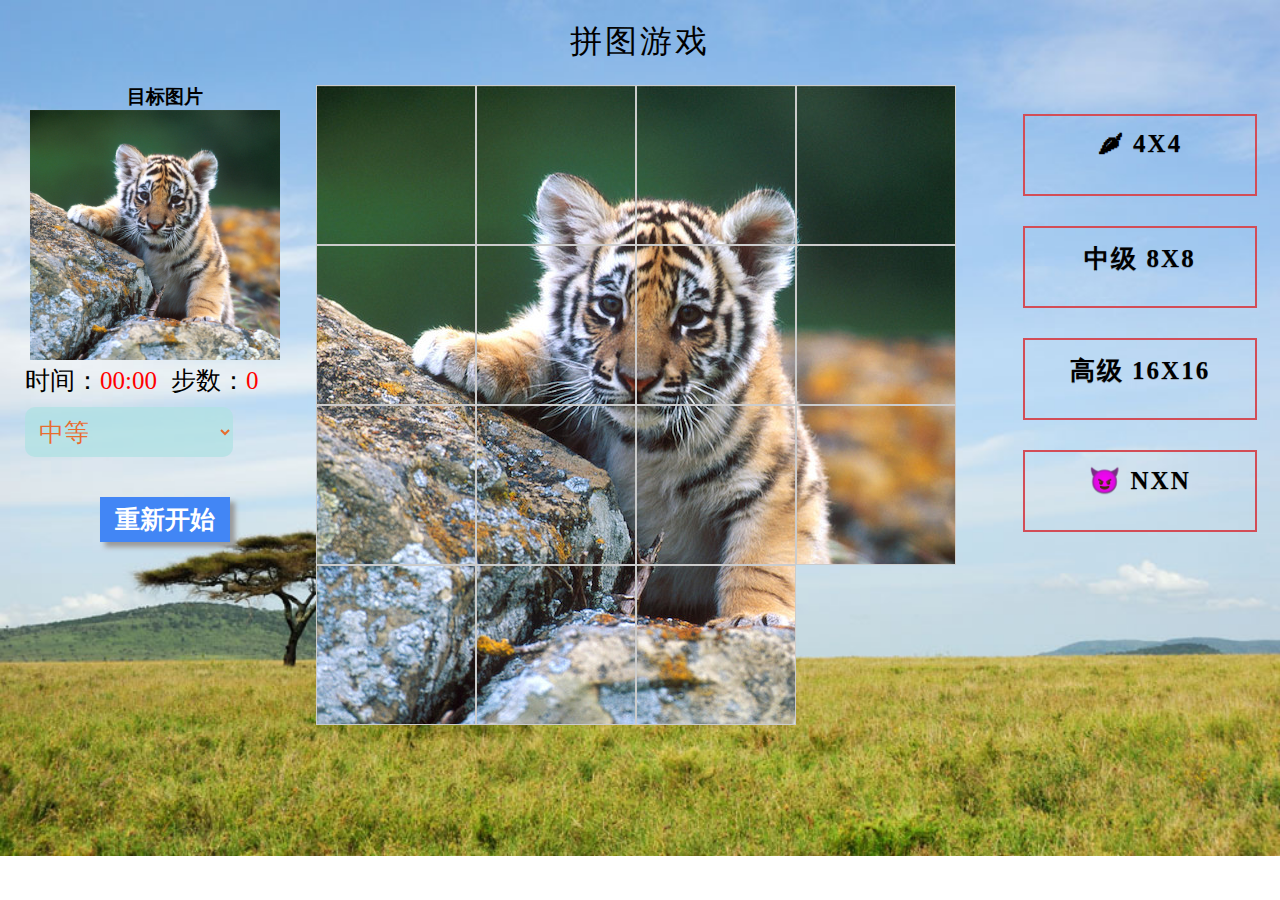
<file: index.html>
<!DOCTYPE html>
<html lang="en">
<head>
    <meta charset="UTF-8">
    <title>Title</title>
    <link rel="stylesheet" href="style.css">
    <script src="script.js"></script>
</head>
<body>
<h1>拼图游戏</h1>
<div class="main">
<!--    左边部分-->
    <div class="left">
        <h3>目标图片</h3>
        <img src="p1.jpg" id="smallpic"><br/>
        <label>时间：</label><span id="time">00:00</span>
        <label>步数：</label><span id="step">0</span><br/>
        <select class="select1">
<!--            value的值表示送往服务器的值-->
            <option  value="1">简单</option>
            <option selected="selected" value="2">中等</option>
            <option value="3">困难</option>
        </select>
        <button id="restart">重新开始</button>
    </div>
<!--    中间部分-->
    <div class="center" id="fifteen">

    </div>
<!--    右边部分-->
    <div class="right">
<!--        <a href="javascript:startgame()" class="btn btn-sm animated-button victoria-one">start</a>-->
        <a href="index.html" class="btn btn-sm animated-button victoria-one" id="level1">🌶 4x4</a>
        <a href="index2.html" class="btn btn-sm animated-button victoria-two" id="level2">中级 8x8</a>
        <a href="index2.html" class="btn btn-sm animated-button victoria-three" id="level3">高级 16x16</a>
        <a href="index.html" class="btn btn-sm animated-button victoria-four" id="level4">😈 nxn</a>
    </div>
</div>


</body>
</html>
</file>
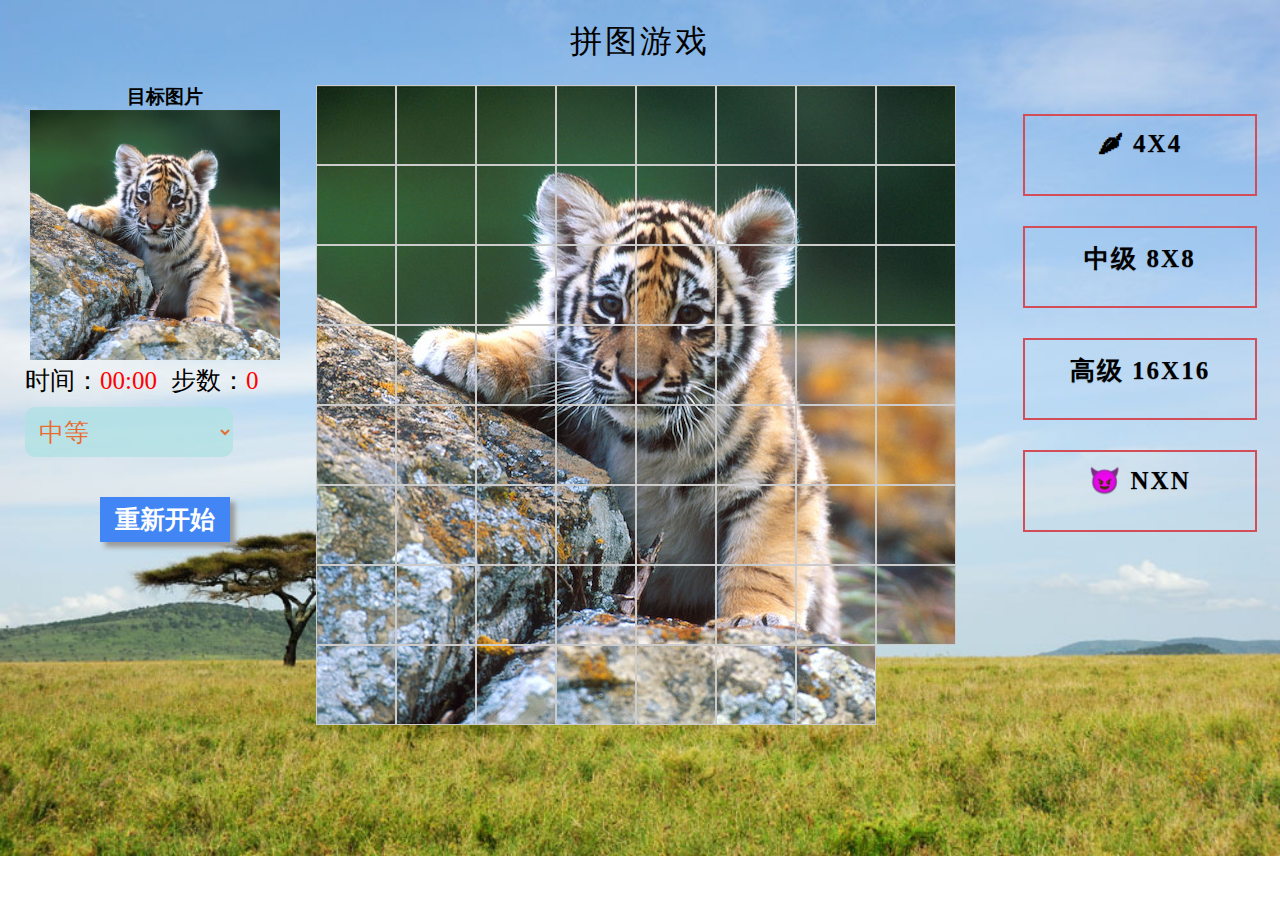
<file: index2.html>
<!DOCTYPE html>
<html lang="en">
<head>
    <meta charset="UTF-8">
    <title>Title</title>
    <link rel="stylesheet" href="style.css">
    <script src="script2.js"></script>
</head>
<body>
<h1>拼图游戏</h1>
<div class="main">
    <!--    左边部分-->
    <div class="left ">
        <h3>目标图片</h3>
        <img src="p1.jpg" id="smallpic"><br/>
        <label>时间：</label><span id="time">00:00</span>
        <label>步数：</label><span id="step">0</span><br/>
<!--        <div class="select1">-->
        <select class="select1 select">
            <!--            value的值表示送往服务器的值-->
            <option value="1">简单</option>
            <option selected="selected" value="2">中等</option>
            <option value="3">困难</option>
        </select>
<!--        </div>-->
        <button id="restart">重新开始</button>
    </div>
    <!--    中间部分-->
    <div class="center" id="fifteen2">

    </div>
    <!--    右边部分-->
    <div class="right">
        <!--        <a href="javascript:startgame()" class="btn btn-sm animated-button victoria-one">start</a>-->
        <a href="index.html" class="btn btn-sm animated-button victoria-one">🌶 4x4</a>
        <a href="index2.html" class="btn btn-sm animated-button victoria-two">中级 8x8</a>
        <a href="index2.html" class="btn btn-sm animated-button victoria-three">高级 16x16</a>
        <a href="index.html" class="btn btn-sm animated-button victoria-four">😈 nxn</a>
    </div>
</div>


</body>
</html>
</file>
<file: style.css>
*{
    margin: 0px;
    padding: 0px;
}
body{
    background: url("0.jpg");
    /*background-size: 100% 100%;*/
    background-size: cover;
    background-repeat: no-repeat;
}

h1{
    font-family: "Mircosoft YaHei";
    text-align: center;
    font-weight: normal;
    letter-spacing: 0.1em;
    margin: 20px;
}
/*定义整个三个块综合起来的块的大小，如果缺失main则会排版混鲁昂*/
.main{
    margin: 0 auto;
    width: 1250px;
    height: 720px;
}
/*定义左边块的大小，否则将会按照代码顺序使得界面呈上下分布形式*/
.left{
    width: 300px;
    height: 700px;
    float: left;
}
.center{
    width: 700px;
    height:700px;
    float: left;

}
.right{
    width: 250px;
    height: 700px;
    color: red;
    float: right;
}
/*用于将目标图片变小*/
#smallpic{
    width: 250px;
    height: 250px;
    margin-left: 15px;
}
/*定义左边块中的时间标签的位置和大小*/
label{
    margin-left: 10px;
    font-size: 25px;
}
span{
    color:red;
    font-size: 25px;
}
select{
    margin-left: 10px;
    margin-top: 10px;
}
.left h3{
    text-align: center;
}

#restart{
    display: block;
    margin: 40px auto;
    background-color: #4286F5;
    /*text-align: center;*/
    color: white;
    width: 130px;
    height: 45px;
    font-size: 25px;
    font-weight: bold;
    cursor: pointer;
    border: none;
    box-shadow: 5px 5px 5px #999999;

}
#restart:active{
    background-color: #aa100a;
}




/*貌似这个没啥作用，还未发现*/
#fifteen{
    /*用于装中间分隔的整个图案的容器的大小*/
    /*width: 360px;*/
    /*height: 360px;*/
    width: 650px;
    height: 650px;
    margin: 0 auto;
    display: block;
    position: relative;
}
#fifteen2{
    /*用于装中间分隔的整个图案的容器的大小*/
    /*width: 360px;*/
    /*height: 360px;*/
    width: 650px;
    height: 650px;
    margin: 0 auto;
    display: block;
    position: relative;

}

#fifteen div{ /*这个的意思是含fifteen的这个div块的选取*/
    /*这个的大小要比下面的行和列的大小稍微小些*/
    /*width: 86px;*/
    /*height: 86px;*/
    /*这个大小的修改会直接影响界面中显示出的图案的大小，但是并不会使得图案是在整个图的基础上进行显示的，只是截取了一部分显示*/
    width: 158px;
    height: 158px;
    border: 1px solid #CCCCCC;
    margin: 1px;
    background-image: url(p1.jpg);
    background-repeat: no-repeat;
    position: absolute;
    -webkit-transition: all 0.4s;
    -moz-transition: all 0.4s;
    -ms-transition: all 0.4s;
    -o-transition: all 0.4s;
    transition: all 0.4s;
}
#fifteen2 div{
    width: 78px;
    height: 78px;
    border: 1px solid #CCCCCC;
    margin: 1px;
    background-image: url(p1.jpg);
    background-repeat: no-repeat;
    position: absolute;
    -webkit-transition: all 0.4s;
    -moz-transition: all 0.4s;
    -ms-transition: all 0.4s;
    -o-transition: all 0.4s;
    transition: all 0.4s;

}
/*用于在鼠标放于图片上时变成手形状的*/
#fifteen>div:hover{
    cursor: pointer;
    transform: scale(1.03);
}
#fifteen2>div:hover{
    cursor: pointer;
    transform: scale(1.03);
}


/*这些输入预设定的样式表，是服务于在js中修改的对象的*/
/*原始数据*/
/*.row1 {top: 0px;}*/
/*.row2 {top: 88px;}*/
/*.row3 {top: 176px;}*/
/*.row4 {top: 264px;}*/
/*.col1 {left: 0px;}*/
/*.col2 {left: 88px;}*/
/*.col3 {left: 176px;}*/
/*.col4 {left: 264px;}*/
/*这是用于确定中间的表格的行和列的大小的，修改此处会直接使得中间图案的空间变大，但是图案并没有变大*/
.row1 {top: 0px;}
.row2 {top: 160px;}
.row3 {top: 320px;}
.row4 {top: 480px;}
.col1 {left: 0px;}
.col2 {left: 160px;}
.col3 {left: 320px;}
.col4 {left: 480px;}

.row2_1 {top: 0px;}
.row2_2 {top: 80px;}
.row2_3 {top: 160px;}
.row2_4 {top: 240px;}
.row2_5 {top: 320px;}
.row2_6 {top: 400px;}
.row2_7 {top: 480px;}
.row2_8 {top: 560px;}
.col2_1 {left: 0px;}
.col2_2 {left: 80px;}
.col2_3 {left: 160px;}
.col2_4 {left: 240px;}
.col2_5 {left: 320px;}
.col2_6 {left: 400px;}
.col2_7 {left: 480px;}
.col2_8 {left: 560px;}

/*这个应该根据原图的大小进行切割*/
#pic1 {background-position: -0px 0px;}
#pic2 {background-position: -160px 0px;}
#pic3 {background-position: -320px 0px;}
#pic4 {background-position: -480px 0px;}
#pic5 {background-position: 0px -160px;}
#pic6 {background-position: -160px -160px;}
#pic7 {background-position: -320px -160px;}
#pic8 {background-position: -480px -160px;}
#pic9 {background-position: 0px -320px;}
#pic10 {background-position: -160px -320px;}
#pic11 {background-position: -320px -320px;}
#pic12 {background-position: -480px -320px;}
#pic13 {background-position: 0px -480px;}
#pic14 {background-position: -160px -480px;}
#pic15 {background-position: -320px -480px;}
#fifteen #empty {border: none; background: none;}


#pic2_1 {background-position: -0px 0px;}
#pic2_2 {background-position: -80px 0px;}
#pic2_3 {background-position: -160px 0px;}
#pic2_4 {background-position: -240px 0px;}
#pic2_5 {background-position: -320px 0px;}
#pic2_6 {background-position: -400px 0px;}
#pic2_7 {background-position: -480px 0px;}
#pic2_8 {background-position: -560px 0px;}
#pic2_9 {background-position: 0px -80px;}
#pic2_10 {background-position: -80px -80px;}
#pic2_11 {background-position: -160px -80px;}
#pic2_12 {background-position: -240px -80px;}
#pic2_13 {background-position: -320px -80px;}
#pic2_14 {background-position: -400px -80px;}
#pic2_15 {background-position: -480px -80px;}
#pic2_16 {background-position: -560px -80px;}
#pic2_17 {background-position: 0px -160px;}
#pic2_18 {background-position: -80px -160px;}
#pic2_19 {background-position: -160px -160px;}
#pic2_20 {background-position: -240px -160px;}
#pic2_21 {background-position: -320px -160px;}
#pic2_22 {background-position: -400px -160px;}
#pic2_23 {background-position: -480px -160px;}
#pic2_24 {background-position: -560px -160px;}
#pic2_25 {background-position: 0px -240px;}
#pic2_26 {background-position: -80px -240px;}
#pic2_27 {background-position: -160px -240px;}
#pic2_28 {background-position: -240px -240px;}
#pic2_29 {background-position: -320px -240px;}
#pic2_30 {background-position: -400px -240px;}
#pic2_31 {background-position: -480px -240px;}
#pic2_32 {background-position: -560px -240px;}
#pic2_33 {background-position: 0px -320px;}
#pic2_34 {background-position: -80px -320px;}
#pic2_35 {background-position: -160px -320px;}
#pic2_36 {background-position: -240px -320px;}
#pic2_37 {background-position: -320px -320px;}
#pic2_38 {background-position: -400px -320px;}
#pic2_39 {background-position: -480px -320px;}
#pic2_40 {background-position: -560px -320px;}
#pic2_41 {background-position: 0px -400px;}
#pic2_42 {background-position: -80px -400px;}
#pic2_43 {background-position: -160px -400px;}
#pic2_44 {background-position: -240px -400px;}
#pic2_45 {background-position: -320px -400px;}
#pic2_46 {background-position: -400px -400px;}
#pic2_47 {background-position: -480px -400px;}
#pic2_48 {background-position: -560px -400px;}
#pic2_49 {background-position: 0px -480px;}
#pic2_50 {background-position: -80px -480px;}
#pic2_51 {background-position: -160px -480px;}
#pic2_52 {background-position: -240px -480px;}
#pic2_53 {background-position: -320px -480px;}
#pic2_54 {background-position: -400px -480px;}
#pic2_55 {background-position: -480px -480px;}
#pic2_56 {background-position: -560px -480px;}
#pic2_57 {background-position: 0px -560px;}
#pic2_58 {background-position: -80px -560px;}
#pic2_59 {background-position: -160px -560px;}
#pic2_60 {background-position: -320px -560px;}
#pic2_61 {background-position: -400px -560px;}
#pic2_62 {background-position: -480px -560px;}
#pic2_63 {background-position: -560px -560px;}
#fifteen2 #empty {border: none; background: none;}
/*注意此处应为fifteen2*/



/*原始数据*/
/*#pic1 {background-position: -0px 0px;}*/
/*#pic2 {background-position: -88px 0px;}*/
/*#pic3 {background-position: -176px 0px;}*/
/*#pic4 {background-position: -264px 0px;}*/
/*#pic5 {background-position: 0px -88px;}*/
/*#pic6 {background-position: -88px -88px;}*/
/*#pic7 {background-position: -176px -88px;}*/
/*#pic8 {background-position: -264px -88px;}*/
/*#pic9 {background-position: 0px -176px;}*/
/*#pic10 {background-position: -88px -176px;}*/
/*#pic11 {background-position: -176px -176px;}*/
/*#pic12 {background-position: -264px -176px;}*/
/*#pic13 {background-position: 0px -264px;}*/
/*#pic14 {background-position: -88px -264px;}*/
/*#pic15 {background-position: -176px -264px;}*/
/*#fifteen #empty {border: none; background: none;}*/





/*美化select*/



.select1 {
    background: rgba(175, 225, 226, 0.74);/*背景色和透明度，可以设置为url地址的图片*/
    width: 208px;/*宽度*/
    height: 50px;/*高度*/
    margin-top: 10px;/*上边距*/
    margin-left: 10px;
    font-size: 25px;
    border-radius: 10px;
    overflow: hidden;
}

select{
    background: transparent;/*透明*/
    border: none;
    padding-left: 10px;
    width: 300px;/*比上面设置的略宽*/
    height: 100%;
    border-radius: 10px;
    color: rgba(239, 92, 20, 0.88);
    font-family: "微软雅黑";
}












/*按钮美化*/
a.animated-button:link, a.animated-button:visited {
    position: relative;
    display: block;
    margin: 30px auto 0;
    padding: 14px 15px;
    color: #fff;
    font-size:14px;
    font-weight: bold;
    text-align: center;
    text-decoration: none;
    text-transform: uppercase;
    overflow: hidden;
    letter-spacing: .08em;
    border-radius: 0;
    text-shadow: 0 0 1px rgba(0, 0, 0, 0.2), 0 1px 0 rgba(0, 0, 0, 0.2);
    -webkit-transition: all 1s ease;
    -moz-transition: all 1s ease;
    -o-transition: all 1s ease;
    transition: all 1s ease;
}
a.animated-button:link:after, a.animated-button:visited:after {
    content: "";
    position: absolute;
    height: 0%;
    left: 50%;
    top: 50%;
    width: 150%;
    z-index: -1;
    -webkit-transition: all 0.75s ease 0s;
    -moz-transition: all 0.75s ease 0s;
    -o-transition: all 0.75s ease 0s;
    transition: all 0.75s ease 0s;
}
a.animated-button:link:hover, a.animated-button:visited:hover {
    color: #FFF;
    text-shadow: none;
}
a.animated-button:link:hover:after, a.animated-button:visited:hover:after {
    height: 450%;
}
a.animated-button:link, a.animated-button:visited {
    position: relative;
    display: block;
    margin: 30px auto 0;
    padding: 14px 15px;
    color: #000;
    font-size:25px;
    border-radius: 0;
    font-weight: bold;
    text-align: center;
    text-decoration: none;
    text-transform: uppercase;
    overflow: hidden;
    letter-spacing: .08em;
    text-shadow: 0 0 1px rgba(0, 0, 0, 0.2), 0 1px 0 rgba(0, 0, 0, 0.2);
    -webkit-transition: all 1s ease;
    -moz-transition: all 1s ease;
    -o-transition: all 1s ease;
    transition: all 1s ease;
}

/* Victoria Buttons */
a
{
    width: 200px;
    height: 50px;
}
a.animated-button.victoria-one {
    border: 2px solid #D24D57;
}
a.animated-button.victoria-one:after {
    background: #D24D57;
    -moz-transform: translateX(-50%) translateY(-50%) rotate(-25deg);
    -ms-transform: translateX(-50%) translateY(-50%) rotate(-25deg);
    -webkit-transform: translateX(-50%) translateY(-50%) rotate(-25deg);
    transform: translateX(-50%) translateY(-50%) rotate(-25deg);
}
a.animated-button.victoria-two {
    border: 2px solid #D24D57;
}
a.animated-button.victoria-two:after {
    background: #D24D57;
    -moz-transform: translateX(-50%) translateY(-50%) rotate(25deg);
    -ms-transform: translateX(-50%) translateY(-50%) rotate(25deg);
    -webkit-transform: translateX(-50%) translateY(-50%) rotate(25deg);
    transform: translateX(-50%) translateY(-50%) rotate(25deg);
}
a.animated-button.victoria-three {
    border: 2px solid #D24D57;
}
a.animated-button.victoria-three:after {
    background: #D24D57;
    opacity: .5;
    -moz-transform: translateX(-50%) translateY(-50%);
    -ms-transform: translateX(-50%) translateY(-50%);
    -webkit-transform: translateX(-50%) translateY(-50%);
    transform: translateX(-50%) translateY(-50%);
}
a.animated-button.victoria-three:hover:after {
    height: 140%;
    opacity: 1;
}
a.animated-button.victoria-four {
    border: 2px solid #D24D57;
}
a.animated-button.victoria-four:after {
    background: #D24D57;
    opacity: .5;
    -moz-transform: translateY(-50%) translateX(-50%) rotate(90deg);
    -ms-transform: translateY(-50%) translateX(-50%) rotate(90deg);
    -webkit-transform: translateY(-50%) translateX(-50%) rotate(90deg);
    transform: translateY(-50%) translateX(-50%) rotate(90deg);
}
a.animated-button.victoria-four:hover:after {
    opacity: 1;
    height: 600% !important;
}
a.animated-button.victoria-five {
    border: 2px solid red;
}
a.animated-button.victoria-five:after {
    background: #D24D57;
    -moz-transform: translateX(-50%) translateY(-50%) rotate(-25deg);
    -ms-transform: translateX(-50%) translateY(-50%) rotate(-25deg);
    -webkit-transform: translateX(-50%) translateY(-50%) rotate(-25deg);
    transform: translateX(-50%) translateY(-50%) rotate(-25deg);
}
</file>
